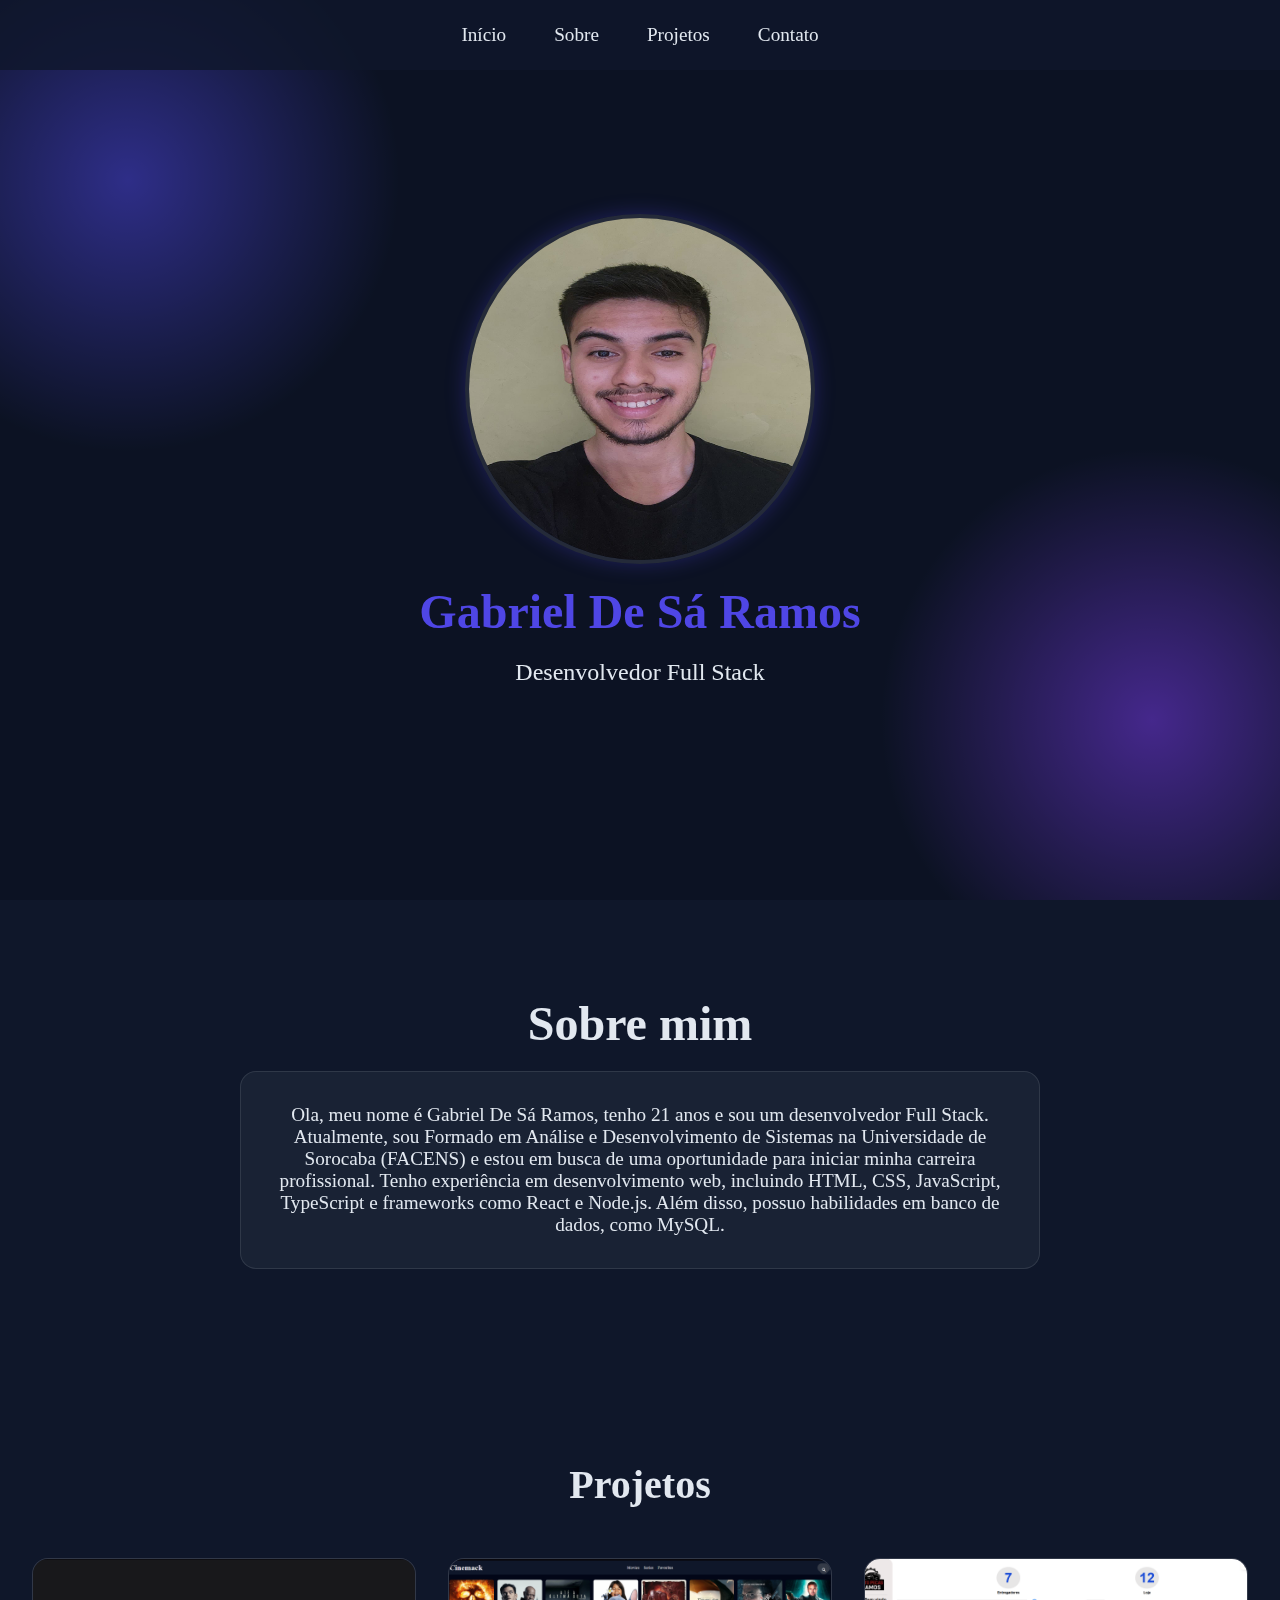
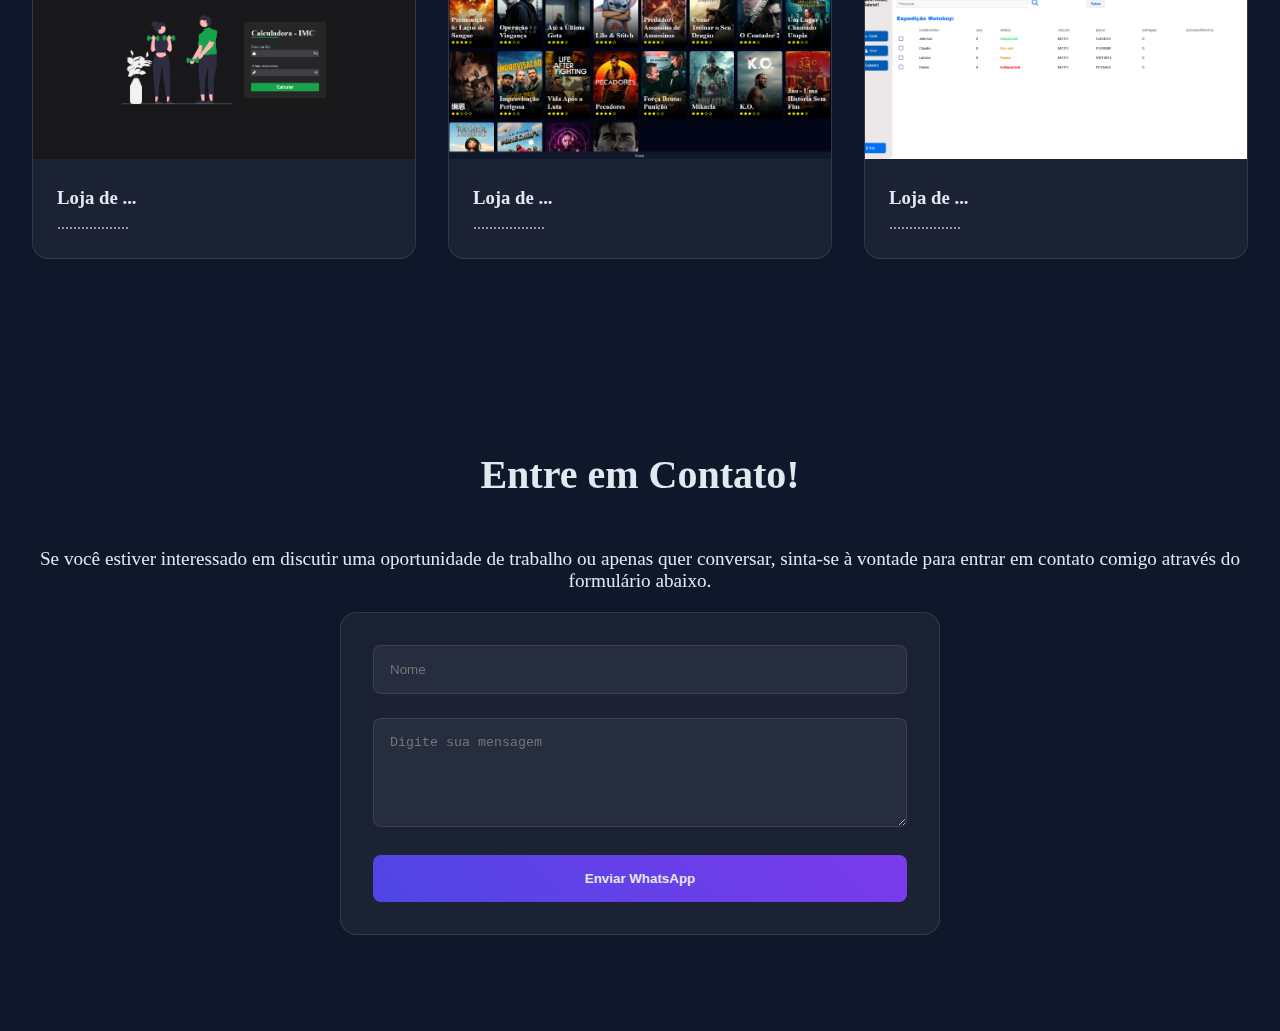
<file: index.html>
<!DOCTYPE html>
<html lang="pt-br">

<head>
    <meta charset="UTF-8">
    <meta name="viewport" content="width=device-width, initial-scale=1.0">
    <title>Gabriel Ramos / Portfolio</title>
    <link rel="stylesheet" href="styles.css">
</head>

<body>

    <div class="particulas"></div>


    <nav class="navegacao">
        <ul class="menu">
            <li>
                <a href="#inicio" class="menu-link">Início</a>
            </li>

            <li>
                <a href="#sobre" class="menu-link">Sobre</a>
            </li>

            <li>
                <a href="#projetos" class="menu-link">Projetos</a>
            </li>

            <li>
                <a href="#contato" class="menu-link">Contato</a>
            </li>
        </ul>
    </nav>


    <main id="inicio" class="cabecalho">
        <img src="./img/1726100430783.jpg" alt="" class="foto-perfil">
        <h1>Gabriel De Sá Ramos</h1>
        <p class="cabecalho-sub-titulo">Desenvolvedor Full Stack</p>

    </main>

    <section id="sobre" class="sobre">
        <h2 class="sobre-titulo">Sobre mim</h2>
        <div class="sobre-caixa">
            <p class="sobre-paragrafo">
                Ola, meu nome é Gabriel De Sá Ramos, tenho 21 anos e sou um desenvolvedor Full Stack.
                Atualmente, sou Formado em Análise e Desenvolvimento de Sistemas na Universidade de Sorocaba (FACENS) e
                estou em busca de uma oportunidade para iniciar minha carreira profissional.
                Tenho experiência em desenvolvimento web, incluindo HTML, CSS, JavaScript, TypeScript e frameworks como
                React e Node.js. Além disso, possuo habilidades em banco de dados, como MySQL.
            </p>
        </div>
    </section>

    <section id="projetos" class="projetos">
        <h2 class="projetos-titulo">Projetos</h2>
        <div class="projetos-caixa">
            <div class="projetos-card">
                <img src="./img/image.png" alt="" class="projetos-imagem">
                <div class="caixa-textos-projeto">
                    <h3 class="info-projetos">Loja de ...</h3>
                    <p class="paragrafo-projetos">..................</p>
                </div>

            </div>

            <div class="projetos-card">
                <img src="./img/image1.png" alt="" class="projetos-imagem">
                <div class="caixa-textos-projeto">
                    <h3 class="info-projetos">Loja de ...</h3>
                    <p class="paragrafo-projetos">..................</p>
                </div>
            </div>

            <div class="projetos-card">
                <img src="./img/image2.png" alt="" class="projetos-imagem">
                <div class="caixa-textos-projeto">
                    <h3 class="info-projetos">Loja de ...</h3>
                    <p class="paragrafo-projetos">..................</p>
                </div>
            </div>
        </div>
    </section>

    <section id="contatos" class="contatos">
        <h2 class="contatos-titulo">Entre em Contato!</h2>
        <p class="contatos-paragrafo">Se você estiver interessado em discutir uma oportunidade de trabalho ou apenas
            quer
            conversar, sinta-se à vontade para entrar em contato comigo através do formulário abaixo.
        </p>

        <form action="" class="formulario-contato" id="formulario" onsubmit="enviarWhats(event)">
            <div class="grupo-form">
                <input type="text" name="nome" id="nome" placeholder="Nome" required class="campo-form">
            </div>

            <div class="grupo-form">
                <textarea placeholder="Digite sua mensagem" class="campo-form" id="mensagem" rows="5"></textarea>
            </div>

            <button type="submit" class="botao-form">Enviar WhatsApp</button>
        </form>
    </section>

    <script>
        function enviarWhats(event) {
            event.preventDefault(); // Evitar que a tela seja recarregada
            const nome = document.getElementById('nome').value;
            const mensagem = document.getElementById('mensagem').value;
            const telefone = '5511968429516';

            const texto = `Olá, meu nome é ${nome.value} e minha mensagem é: ${mensagem.value}`;
            const msgFormatada = encodeURIComponent(texto);

            const url = `https://wa.me/${telefone}?text=${msgFormatada}`;

            window.open(url, '_blank');
        }

    </script>

</body>

</html>
</file>
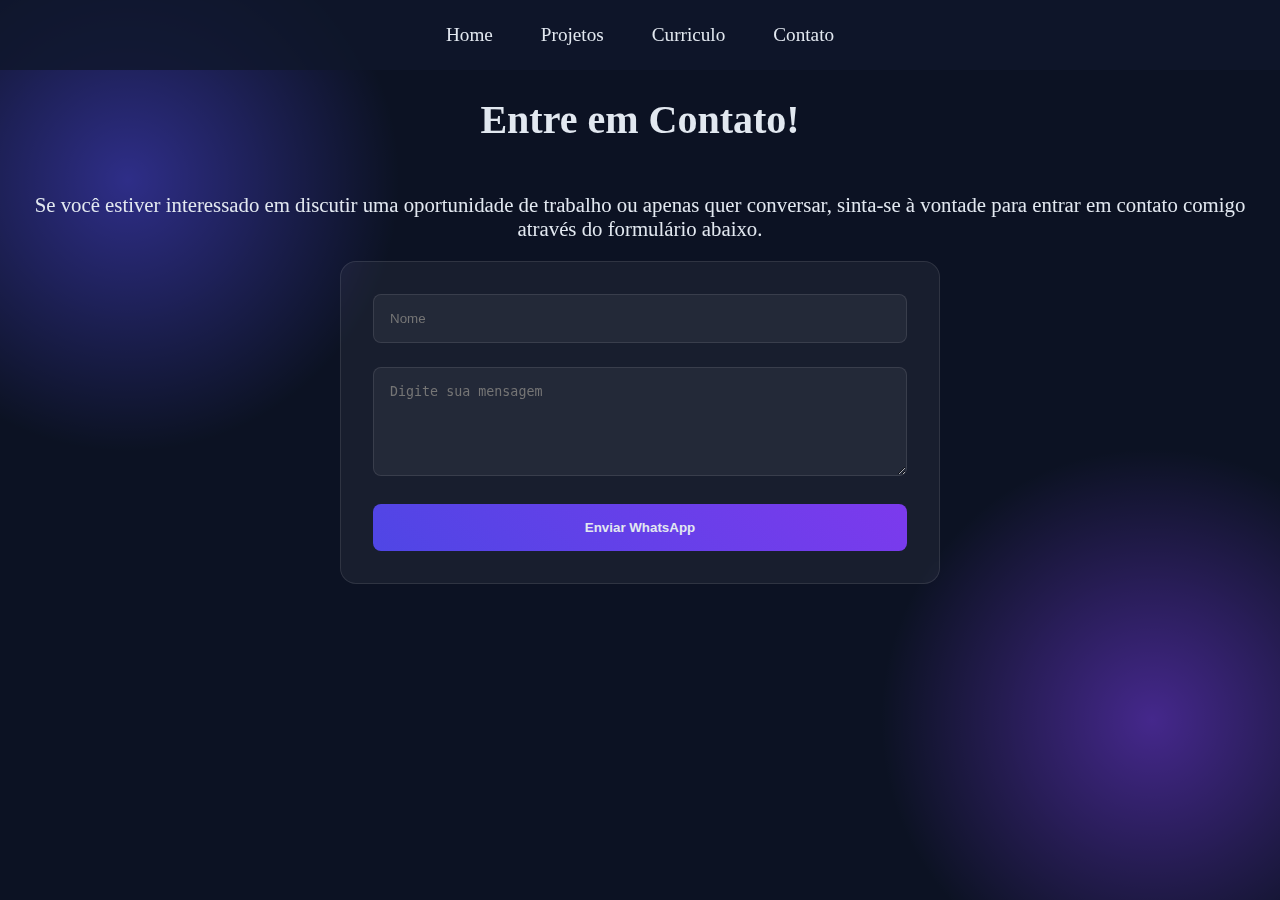
<file: contato.html>
<!DOCTYPE html>
<html lang="pt-br">

<head>
    <meta charset="UTF-8">
    <meta name="viewport" content="width=device-width, initial-scale=1.0">
    <title>Contato / Gabriel Ramos </title>
    <link rel="stylesheet" href="/css/styles.css">
    <link rel="icon" type="image/png" href="img/Logo.png">
</head>

<body>

    <div class="particulas"></div>

    <nav class="navegacao">
        <ul class="menu">
            <li>
                <a href="index.html" class="menu-link">Home</a>
            </li>

            <li>
                <a href="projetos.html" class="menu-link">Projetos</a>
            </li>

            <li>
                <a href="curriculo.html" class="menu-link">Curriculo</a>
            </li>

            <li>
                <a href="contato.html" class="menu-link">Contato</a>
            </li>
        </ul>
    </nav>

    <section id="contatos" class="contatos">
        <h2 class="contatos-titulo">Entre em Contato!</h2>
        <p class="contatos-paragrafo" style="font-size: 1.3rem;">Se você estiver interessado em discutir uma oportunidade de trabalho ou apenas
            quer
            conversar, sinta-se à vontade para entrar em contato comigo através do formulário abaixo.
        </p>

        <form action="" class="formulario-contato" id="formulario" onsubmit="enviarWhats(event)">
            <div class="grupo-form">
                <input type="text" name="nome" id="nome" placeholder="Nome" required class="campo-form">
            </div>

            <div class="grupo-form">
                <textarea placeholder="Digite sua mensagem" class="campo-form" id="mensagem" rows="5"></textarea>
            </div>

            <button type="submit" class="botao-form">Enviar WhatsApp</button>
        </form>
    </section>

    <script>
        function enviarWhats(event) {
            event.preventDefault(); // Evitar que a tela seja recarregada
            const nome = document.getElementById('nome').value;
            const mensagem = document.getElementById('mensagem').value;
            const telefone = '5511968429516';

            const texto = `Olá, meu nome é ${nome} e minha mensagem é: ${mensagem}`;
            const msgFormatada = encodeURIComponent(texto);

            const url = `https://wa.me/${telefone}?text=${msgFormatada}`;

            window.open(url, '_blank');
        };

    </script>

</body>

</html>
</file>
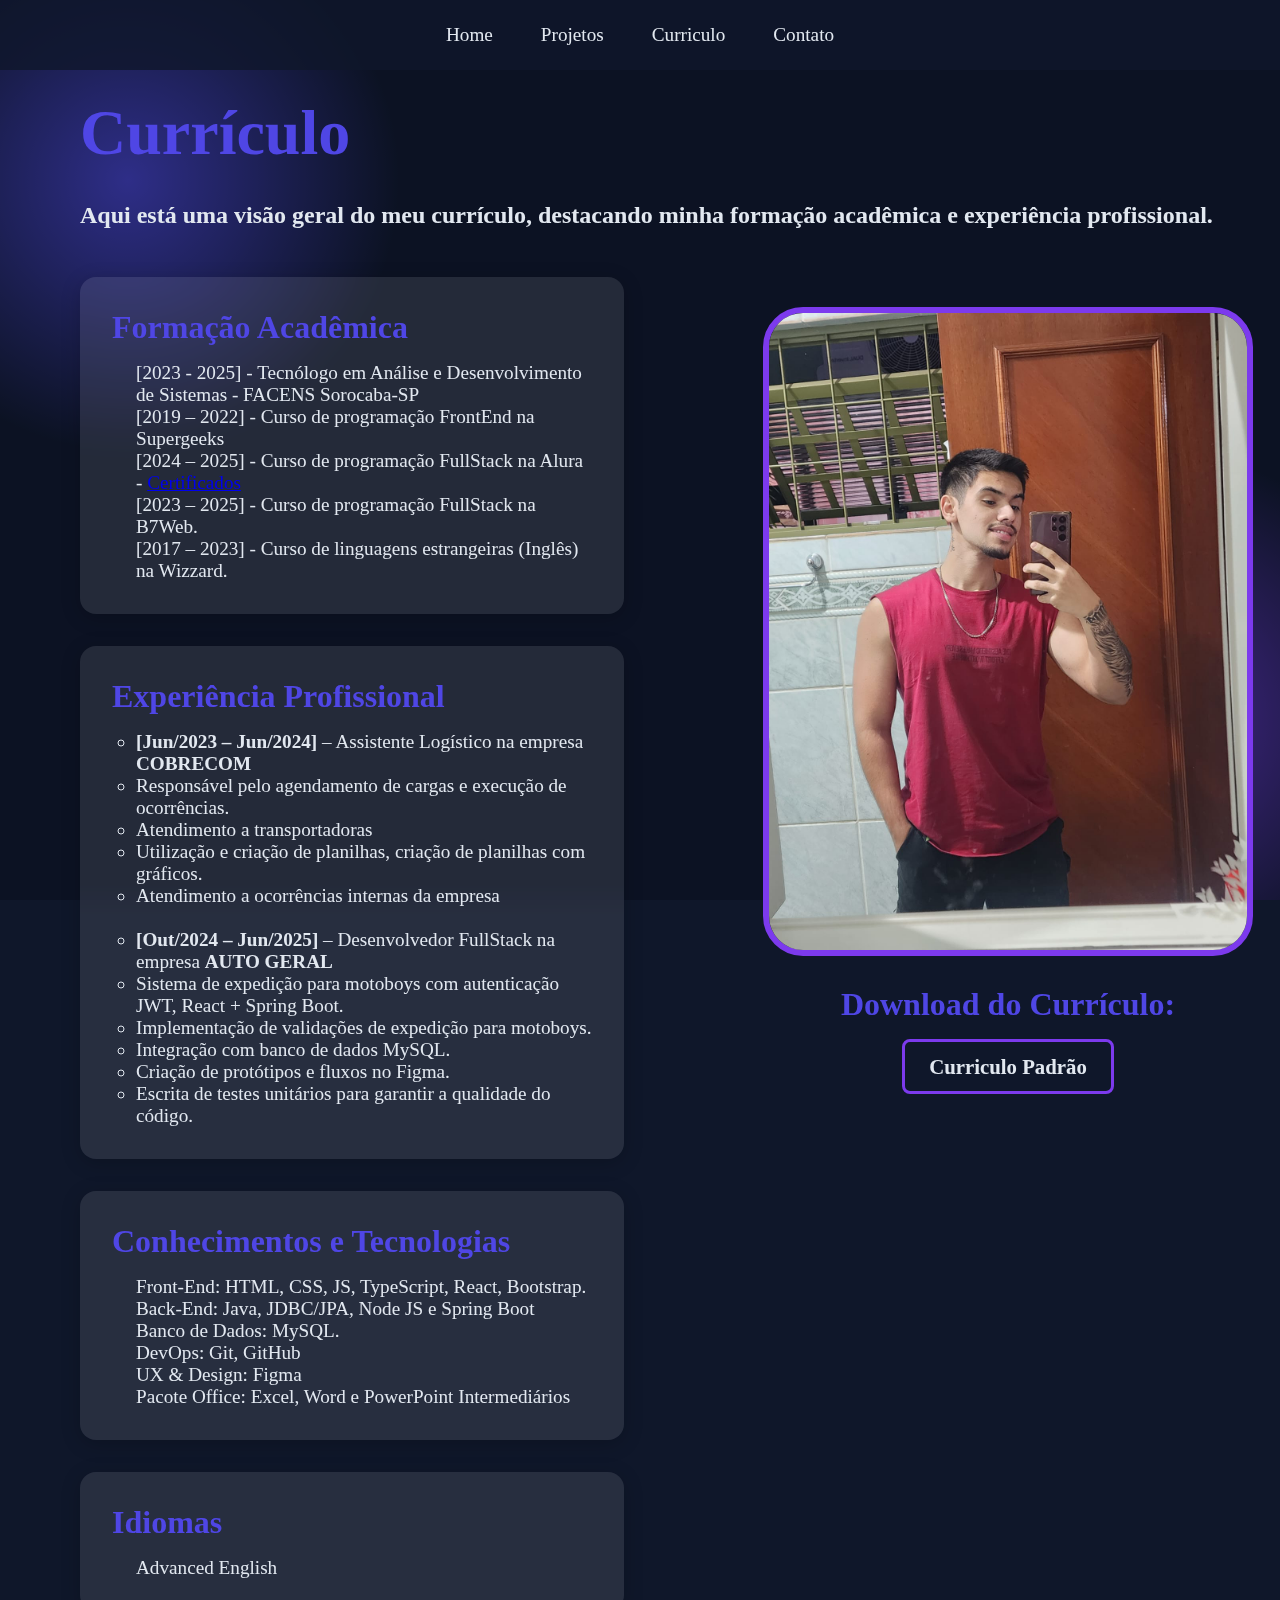
<file: curriculo.html>
<!DOCTYPE html>
<html lang="pt-br">

<head>
    <meta charset="UTF-8">
    <meta name="viewport" content="width=device-width, initial-scale=1.0">
    <title>Curriculo / Gabriel Ramos</title>
    <link rel="stylesheet" href="/css/curriculo.css">
    <link rel="icon" type="image/png" href="img/Logo.png">
</head>

<body>

    <div class="particulas"></div>

    <nav class="navegacao">
        <ul class="menu">
            <li>
                <a href="index.html" class="menu-link">Home</a>
            </li>

            <li>
                <a href="projetos.html" class="menu-link">Projetos</a>
            </li>

            <li>
                <a href="curriculo.html" class="menu-link">Curriculo</a>
            </li>

            <li>
                <a href="contato.html" class="menu-link">Contato</a>
            </li>
        </ul>
    </nav>

    <section id="curriculo" class="curriculo">
        <h2 class="curriculo-titulo">Currículo</h2>
        <p class="curriculo-paragrafo">Aqui está uma visão geral do meu currículo, destacando minha formação acadêmica e
            experiência profissional.</p>

        <div class="curriculo-container">
            <div class="curriculo-cards">
                <div class="curriculo-card">
                    <h3 class="curriculo-card-titulo">Formação Acadêmica</h3>
                    <ul class="curriculo-card-lista">
                        <li>[2023 - 2025] - Tecnólogo em Análise e Desenvolvimento de Sistemas - FACENS Sorocaba-SP</li>
                        <li>[2019 – 2022] - Curso de programação FrontEnd na Supergeeks</li>
                        <li>[2024 – 2025] - Curso de programação FullStack na Alura - <a
                                href="https://cursos.alura.com.br/user/ga-sa-ramos/fullCertificate/12ec6c0ad4c13b65d75801f7f7124ce8"
                                class="certificado" target="_blank">Certificados</a></li>
                        <li>[2023 – 2025] - Curso de programação FullStack na B7Web.</li>
                        <li>[2017 – 2023] - Curso de linguagens estrangeiras (Inglês) na Wizzard.</li>
                    </ul>
                </div>

                <div class="curriculo-card">
                    <h3 class="curriculo-card-titulo">Experiência Profissional</h3>
                    <ul class="curriculo-card-lista">
                        <ul>
                            <li><b>[Jun/2023 – Jun/2024]</b> – Assistente Logístico na empresa <b>COBRECOM</b> </li>
                            <li>Responsável pelo agendamento de cargas e execução de ocorrências.</li>
                            <li>Atendimento a transportadoras</li>
                            <li>Utilização e criação de planilhas, criação de planilhas com gráficos.</li>
                            <li>Atendimento a ocorrências internas da empresa</li>
                        </ul>
                        <br>
                        <ul>
                            <li><b>[Out/2024 – Jun/2025]</b> – Desenvolvedor FullStack na empresa <b>AUTO GERAL</b>
                            </li>
                            <li>Sistema de expedição para motoboys com autenticação JWT, React + Spring Boot.</li>
                            <li>Implementação de validações de expedição para motoboys.</li>
                            <li>Integração com banco de dados MySQL.</li>
                            <li>Criação de protótipos e fluxos no Figma.</li>
                            <li>Escrita de testes unitários para garantir a qualidade do código.</li>
                        </ul>

                    </ul>
                </div>

                <div class="curriculo-card">
                    <h3 class="curriculo-card-titulo">Conhecimentos e Tecnologias</h3>
                    <ul class="curriculo-card-lista">
                        <li>Front-End: HTML, CSS, JS, TypeScript, React, Bootstrap.</li>
                        <li>Back-End: Java, JDBC/JPA, Node JS e Spring Boot</li>
                        <li>Banco de Dados: MySQL.</li>
                        <li>DevOps: Git, GitHub</li>
                        <li>UX & Design: Figma</li>
                        <li>Pacote Office: Excel, Word e PowerPoint Intermediários</li>
                    </ul>
                </div>

                <div class="curriculo-card">
                    <h3 class="curriculo-card-titulo">Idiomas</h3>
                    <ul class="curriculo-card-lista">
                        <li>Advanced English</li>
                    </ul>
                </div>
            </div>

            <div class="download">
                <img src="/img/Gabriel 2.jpg" alt="Foto de Gabriel Sá Ramos" class="curriculo-foto">
                <h3 class="download-titulo">Download do Currículo:</h3>
                <a href="/docs/GabrielDeSaRamos.pdf" class="download-link" target="_blank">Curriculo Padrão</a>
            </div>
        </div>
    </section>

</body>

</html>
</file>
<file: styles.css>
* {
    margin: 0;
    padding: 0;
    box-sizing: border-box;
}

html {
    scroll-behavior: smooth;
}

:root {
    --primaria: #4f46e5;
    --secundaria: #7c3aed;
    --escuro: #0f172a;
    --maisEscuro: #0a0f1c;
    --claro: #e2e8f0;
    --vidro: rgba(255, 255, 255, 0.1);
}


body {
    background-color: var(--escuro);
    color: var(--claro);
}

.navegacao {
    position: fixed;
    background: rgba(15, 23, 42, 0.8);
    width: 100%;
    z-index: 100;
    top: 0;
    padding: 1.5rem;
}

.menu {
    display: flex;
    justify-content: center;
    list-style: none;
    gap: 3rem;
}

.menu-link {
    text-decoration: none;
    color: var(--claro);
    font-weight: 500;
    position: relative;
    padding: 0.5rem 0;
    font-size: 1.2rem;
}

.menu-link::after {
    content: '';
    height: 2px;
    width: 0;
    position: absolute;
    bottom: 0;
    left: 0;
    background: linear-gradient(90deg, var(--primaria), var(--secundaria));
    transition: width 0.5s ease-in-out;
}

.menu-link:hover::after {
    width: 100%;

}

.cabecalho {
    min-height: 100vh;
    display: flex;
    justify-content: center;
    align-items: center;
    flex-direction: column;
}

.foto-perfil {
    width: 350px;
    height: 350px;
    box-shadow: 0 0 20px rgba(79, 70, 229, 0.3);
    border-radius: 50%;
    border: 4px solid var(--vidro);
    animation: flutuar 5s ease-in-out infinite;
}

.cabecalho-sub-titulo {
    font-size: 1.5rem;
    color: var(--claro);
}

h1 {
    font-size: 3rem;
    color: var(--primaria);
    font-weight: bold;
    margin: 20px;
}


.sobre {
    padding: 6rem 2rem;
}

.sobre-titulo {
    font-size: 3rem;
    text-align: center;
    margin-bottom: 20px;
}

.sobre-caixa {
    padding: 2rem;
    max-width: 800px;
    margin: 0 auto;
    border-radius: 16px;
    border: 1px solid var(--vidro);
    backdrop-filter: blur(10px);
    background: rgba(225, 255, 255, 0.05);
}

.sobre-paragrafo {
    text-align: center;
    font-size: 1.2rem;
}

.projetos {
    padding: 6rem 2rem;
}

.projetos-caixa {
    display: grid;
    grid-template-columns: repeat(auto-fit, minmax(300px, 1fr));
    gap: 2rem;
    margin: 0 auto;
}

.projetos-titulo {
    text-align: center;
    font-size: 2.5rem;
    margin-bottom: 50px;
}

.projetos-card {
    background: rgba(255, 255, 255, 0.05);
    border-radius: 16px;
    backdrop-filter: blur(5px);
    border: 1px solid var(--vidro);
    overflow: hidden;
    transition: all 0.5s ease;
    cursor: pointer;
}

.projetos-card:hover {
    transform: translateY(-10px) scale(1.03);
}

.projetos-imagem {
    height: 200px;
    width: 100%;
    object-fit: cover;
}

.info-projetos {
    margin-bottom: 5px;
}

.caixa-textos-projeto {
    padding: 1.5rem;
}

.paragrafo-projetos {
    color: rgba(226, 232, 240, 0.8);
    line-height: 1.25rem;
}


.contatos {
    padding: 6rem 2rem;
}

.contatos-titulo {
    text-align: center;
    font-size: 2.5rem;
    margin-bottom: 50px;
}

.formulario-contato {
    max-width: 600px;
    margin: 0 auto;
    background: rgba(255, 255, 255, 0.05);
    backdrop-filter: blur(5px);
    padding: 2rem;
    border: 1px solid var(--vidro);
    border-radius: 16px;
}

.campo-form {
    width: 100%;
    padding: 1rem;
    background: rgba(255, 255, 255, 0.05);
    border-radius: 8px;
    color: var(--claro);
    border: 1px solid var(--vidro);
    outline: none;
}

.campo-form:focus {
    border-color: var(--primaria);
    box-shadow: 0 0 10px rgba(79, 70, 229, 0.3);
}

.grupo-form {
    gap: 16px;
    margin-bottom: 1.5rem;
}
.contatos-paragrafo{
    text-align: center;
    margin-bottom: 20px;
    font-size: 1.2rem;
}

.botao-form{
    color: var(--claro);
    background: linear-gradient(45deg, var(--primaria), var(--secundaria));
    padding: 1rem 2rem;
    border: none;
    border-radius: 8px;
    cursor: pointer;
    font-weight: bold;
    width: 100%;
    transition: all 0.5s ease;
}

.botao-form:hover {
    transform: translateY(-4px);
    box-shadow: 0 4px 20px rgba(79, 70, 229, 0.3);
}

.particulas{
    position: fixed;
    top: 0;
    left: 0;
    width: 100%;
    height: 100%;
    z-index: -1;
    opacity: 0.5;
    background: 
        radial-gradient(circle at 10% 20%, var(--primaria) 0%, transparent 20%),
        radial-gradient(circle at 90% 80%, var(--secundaria) 0%, transparent 20%),
        var(--maisEscuro)
    ;
}

@keyframes flutuar{
    0%, 100%{
        transform: translateY(0);
    }

    50%{
        transform: translateY(-20px);
    }
}
</file>
<file: css/styles.css>
* {
    margin: 0;
    padding: 0;
    box-sizing: border-box;
}

html {
    scroll-behavior: smooth;
}

:root {
    --primaria: #4f46e5;
    --secundaria: #7c3aed;
    --escuro: #0f172a;
    --maisEscuro: #0a0f1c;
    --claro: #e2e8f0;
    --vidro: rgba(255, 255, 255, 0.1);
}


body {
    background-color: var(--escuro);
    color: var(--claro);
}

.navegacao {
    position: fixed;
    background: rgba(15, 23, 42, 0.8);
    width: 100%;
    z-index: 100;
    top: 0;
    padding: 1.5rem;
}

.menu {
    display: flex;
    justify-content: center;
    list-style: none;
    gap: 3rem;
}

.menu-link {
    text-decoration: none;
    color: var(--claro);
    font-weight: 500;
    position: relative;
    padding: 0.5rem 0;
    font-size: 1.2rem;
}

.menu-link::after {
    content: '';
    height: 2px;
    width: 0;
    position: absolute;
    bottom: 0;
    left: 0;
    background: linear-gradient(90deg, var(--primaria), var(--secundaria));
    transition: width 0.5s ease-in-out;
}

.menu-link:hover::after {
    width: 100%;
}

.cabecalho {
    min-height: 85vh;
    display: flex;
    justify-content: center;
    align-items: center;
    flex-direction: column;
    margin-top: 15px;
}

.foto-perfil {
    width: 350px;
    height: 370px;
    box-shadow: 0 0 20px rgba(79, 70, 229, 0.3);
    border-radius: 50%;
    border: 4px solid var(--vidro);
    animation: flutuar 5s ease-in-out infinite;
}

.foto-github{
    width: 100px;
    height: 100px;
    box-shadow: 0 0 20px rgba(79, 70, 229, 0.3);
    border-radius: 50%;
    border: 4px solid var(--vidro);
    animation: flutuar 5s ease-in-out infinite;
}

.cabecalho-sub-titulo {
    font-size: 1.5rem;
    color: var(--claro);
    font-weight: 600;
}

h1 {
    font-size: 3rem;
    color: var(--primaria);
    font-weight: bold;
    margin: 20px;
}


.sobre {
    padding: 3rem 2rem;
}

.sobre-titulo {
    font-size: 3rem;
    text-align: center;
    margin-bottom: 20px;
}

.sobre-caixa {
    padding: 2rem;
    max-width: 800px;
    margin: 0 auto;
    border-radius: 16px;
    border: 1px solid var(--vidro);
    backdrop-filter: blur(10px);
    background: rgba(225, 255, 255, 0.05);
}

.sobre-paragrafo {
    text-align: center;
    font-size: 1.5rem;
}

.projetos {
    padding: 6rem 2rem;
}

.projetos-caixa {
    display: grid;
    grid-template-columns: repeat(auto-fit, minmax(300px, 1fr));
    gap: 2rem;
    margin: 0 auto;
}

.projetos-titulo {
    text-align: center;
    font-size: 2.5rem;
    margin-bottom: 50px;
}

.projetos-card {
    background: rgba(255, 255, 255, 0.05);
    border-radius: 16px;
    backdrop-filter: blur(5px);
    border: 1px solid var(--vidro);
    overflow: hidden;
    transition: all 0.5s ease;
    cursor: pointer;
}

.projetos-card:hover {
    transform: translateY(-10px) scale(1.03);
}

.projetos-imagem {
    height: 200px;
    width: 100%;
    object-fit: cover;
}

.info-projetos {
    margin-bottom: 5px;
}

.caixa-textos-projeto {
    padding: 1.5rem;
}

.paragrafo-projetos {
    color: rgba(226, 232, 240, 0.8);
    line-height: 1.25rem;
}


.contatos {
    padding: 6rem 2rem;
}

.contatos-titulo {
    text-align: center;
    font-size: 2.5rem;
    margin-bottom: 50px;
}

.formulario-contato {
    max-width: 600px;
    margin: 0 auto;
    background: rgba(255, 255, 255, 0.05);
    backdrop-filter: blur(5px);
    padding: 2rem;
    border: 1px solid var(--vidro);
    border-radius: 16px;
}

.campo-form {
    width: 100%;
    padding: 1rem;
    background: rgba(255, 255, 255, 0.05);
    border-radius: 8px;
    color: var(--claro);
    border: 1px solid var(--vidro);
    outline: none;
}

.campo-form:focus {
    border-color: var(--primaria);
    box-shadow: 0 0 10px rgba(79, 70, 229, 0.3);
}

.grupo-form {
    gap: 16px;
    margin-bottom: 1.5rem;
}

.contatos-paragrafo {
    text-align: center;
    margin-bottom: 20px;
    font-size: 1.2rem;
}

.botao-form {
    color: var(--claro);
    background: linear-gradient(45deg, var(--primaria), var(--secundaria));
    padding: 1rem 2rem;
    border: none;
    border-radius: 8px;
    cursor: pointer;
    font-weight: bold;
    width: 100%;
    transition: all 0.5s ease;
}

.botao-form:hover {
    transform: translateY(-4px);
    box-shadow: 0 4px 20px rgba(79, 70, 229, 0.3);
}

.particulas {
    position: fixed;
    top: 0;
    left: 0;
    width: 100%;
    height: 100%;
    z-index: -1;
    opacity: 0.5;
    background:
        radial-gradient(circle at 10% 20%, var(--primaria) 0%, transparent 20%),
        radial-gradient(circle at 90% 80%, var(--secundaria) 0%, transparent 20%),
        var(--maisEscuro);
}

@keyframes flutuar {

    0%,
    100% {
        transform: translateY(0);
    }

    50% {
        transform: translateY(-20px);
    }
}

.projetos-card.expandido {
    position: fixed;
    top: 50%;
    left: 50%;
    width: 90vw;
    max-width: 800px;
    height: 90vh;
    max-height: 800px;
    z-index: 9999;
    transform: translate(-50%, -50%) scale(1.05);
    box-shadow: 0 8px 40px rgba(0, 0, 0, 0.7);
    transition: all 0.5s cubic-bezier(.4, 2, .3, 1);
}

.projetos-card.expandido .projetos-imagem {
    height: 60vh;
    width: 100%;
    object-fit: contain;
    transition: all 0.5s cubic-bezier(.4, 2, .3, 1);
}

.projetos-card.expandido .caixa-textos-projeto {
    display: block;
    padding: 2rem;
}

.projetos-card.expandido::after {
    content: 'Clique para fechar';
    position: absolute;
    top: 2px;
    right: 20px;
    color: var(--claro);
    background: rgba(0, 0, 0, 0.4);
    padding: 4px 12px;
    border-radius: 8px;
    font-size: 1rem;
    z-index: 10000;
    pointer-events: none;
}

.carousel {
    position: relative;
    width: 100%;
    height: 200px;
    display: flex;
    align-items: center;
    justify-content: center;
    
}

.carousel .projetos-imagem {
    display: none;
    position: absolute;
    left: 0;
    top: 0;
    width: 100%;
    height: 200px;
    object-fit: cover;
    transition: opacity 0.4s ease;
    opacity: 0;
    z-index: 1;
}

.carousel .projetos-imagem.active {
    display: block;
    opacity: 1;
    z-index: 2;
}

.carousel-btn{
    position: absolute;
    top: 50%;
    transform: translateY(-50%);
    background: rgba(15, 23, 42, 0.8);
    color: var(--claro);
    border: none;
    font-size: 2rem;
    padding: 0 12px;
    cursor: pointer;
    z-index: 3;
    transition: background 0.3s ease;
}

.carousel-btn.left { left: 10px; }
.carousel-btn.right { right: 10px; }

.carousel-btn:hover {
    background: rgba(79, 70, 229, 0.7);
}

.sobre-redes-container{
    display: flex;
    flex-direction: row;
    justify-content: center;
    align-items: flex-start;
    gap: 150px;
    margin: 40px 0;
}

.redes{
    display: flex;
    justify-content: flex-start;
    flex-direction: column;
    margin-left: 50px;
}

.redes-titulo {
    font-size: 3rem;
    text-align: start;
    margin-bottom: 20px;
}

.redes-contatos{
    display: flex;
    flex-direction: column;
    gap: 20px;
}

.redes-contatos a {
    width: 300px;
    display: block;
}

.redes-caixa {
    display: flex;
    height: 150px;
    width: 300px;
    align-items: center;
    justify-content: center;
    background-color: transparent;
    border: 2px solid var(--secundaria);
    color: var(--claro);
    cursor: pointer;
    border-radius: 16px;
    font-size: 1.5rem;
    font-weight: 600;
    gap: 10px;
    transition:
        background 0.3s,
        box-shadow 0.3s,
        transform 0.15s,
        color 0.3s;
}

.redes-caixa:hover {
    background: linear-gradient(90deg, var(--primaria), var(--secundaria));
    color: #fff;
    box-shadow: 0 4px 24px rgba(79, 70, 229, 0.25);
    transform: scale(1.04) translateY(-4px);
    border-color: transparent;
}

.redes-caixa:active {
    background: linear-gradient(90deg, var(--secundaria), var(--primaria));
    box-shadow: 0 2px 8px rgba(79, 70, 229, 0.15);
    transform: scale(0.98) translateY(1px);
}

.instagram-gradient {
    background: linear-gradient(45deg, #f9ce34 0%, #ee2a7b 40%, #6228d7 100%);
    -webkit-background-clip: text;
    -webkit-text-fill-color: transparent;
    background-clip: text;
    text-fill-color: transparent;
}

footer {
    background: rgba(15, 23, 42, 0.8);
    font-weight: 900;
    padding: 2rem;
    text-align: center;
    color: var(--secundaria);
    font-size: 2rem;
}
</file>
<file: css/curriculo.css>
* {
    margin: 0;
    padding: 0;
    box-sizing: border-box;
}

html {
    scroll-behavior: smooth;
}

:root {
    --primaria: #4f46e5;
    --secundaria: #7c3aed;
    --escuro: #0f172a;
    --maisEscuro: #0a0f1c;
    --claro: #e2e8f0;
    --vidro: rgba(255, 255, 255, 0.1);
}


body {
    background-color: var(--escuro);
    color: var(--claro);
}

.navegacao {
    position: fixed;
    background: rgba(15, 23, 42, 0.8);
    width: 100%;
    z-index: 100;
    top: 0;
    padding: 1.5rem;
}

.menu {
    display: flex;
    justify-content: center;
    list-style: none;
    gap: 3rem;
}

.menu-link {
    text-decoration: none;
    color: var(--claro);
    font-weight: 500;
    position: relative;
    padding: 0.5rem 0;
    font-size: 1.2rem;
}

.menu-link::after {
    content: '';
    height: 2px;
    width: 0;
    position: absolute;
    bottom: 0;
    left: 0;
    background: linear-gradient(90deg, var(--primaria), var(--secundaria));
    transition: width 0.5s ease-in-out;
}

.menu-link:hover::after {
    width: 100%;

}

.particulas {
    position: fixed;
    top: 0;
    left: 0;
    width: 100%;
    height: 100%;
    z-index: -1;
    opacity: 0.5;
    background:
        radial-gradient(circle at 10% 20%, var(--primaria) 0%, transparent 20%),
        radial-gradient(circle at 90% 80%, var(--secundaria) 0%, transparent 20%),
        var(--maisEscuro);
}

@keyframes flutuar {

    0%,
    100% {
        transform: translateY(0);
    }

    50% {
        transform: translateY(-20px);
    }
}

.curriculo {
    min-height: 100vh;
    position: relative;
    display: flex;
    flex-direction: column;
    justify-content: center;
    align-items: flex-start;
    margin-left: 5rem;
    padding-top: 6rem;
}

.curriculo-titulo {
    font-size: 4rem;
    font-weight: 700;
    text-align: center;
    margin-bottom: 2rem;
    color: var(--primaria);
}

.curriculo-paragrafo {
    font-size: 1.5rem;
    margin-bottom: 3rem;
    font-weight: 600;
    color: var(--claro);
}

.curriculo-container {
    display: flex;
    flex-direction: row;
    width: 100%;
    align-items: flex-start;
    gap: 2rem;
}

.curriculo-cards {
    flex: 2 1 600px;
    display: flex;
    flex-direction: column;
    gap: 2rem;
    max-width: 1000px;
}

.curriculo-card {
    background: var(--vidro);
    backdrop-filter: blur(10px);
    padding: 2rem;
    border-radius: 1rem;
    box-shadow: 0 4px 20px rgba(0, 0, 0, 0.2);
    transition: transform 0.3s ease;
}

.curriculo-card-titulo {
    font-size: 2rem;
    font-weight: 600;
    margin-bottom: 1rem;
    color: var(--primaria);
}

.curriculo-card-lista {
    list-style: none;
    font-size: 1.2rem;
    color: var(--claro);
    padding-left: 1.5rem;
}

.download {
    display: flex;
    flex-direction: column;
    justify-content: center;
    align-items: center;
    text-align: center;

    margin-left: 5rem;
}

.download-titulo {
    font-size: 2rem;
    font-weight: 800;
    margin-bottom: 1rem;
    color: var(--primaria);
}

.download-paragrafo {
    font-size: 1.1rem;
    margin-bottom: 2rem;
    font-weight: 600;
}

.download-link {
    font-size: 1.3rem;
    background: transparent;
    border: 3px solid var(--secundaria);
    color: var(--claro);
    padding: 0.8rem 1.5rem;
    border-radius: 0.5rem;
    text-decoration: none;
    font-weight: 600;
    transition: background 0.3s ease;
}

.download-link:hover {
    background: var(--secundaria);
}

.curriculo-foto {
    border-radius: 40px;
    border: 6px solid var(--secundaria);
    width: 90%;
    height: auto;
    margin: 30px 0;
    max-width: 600px;
}
</file>
